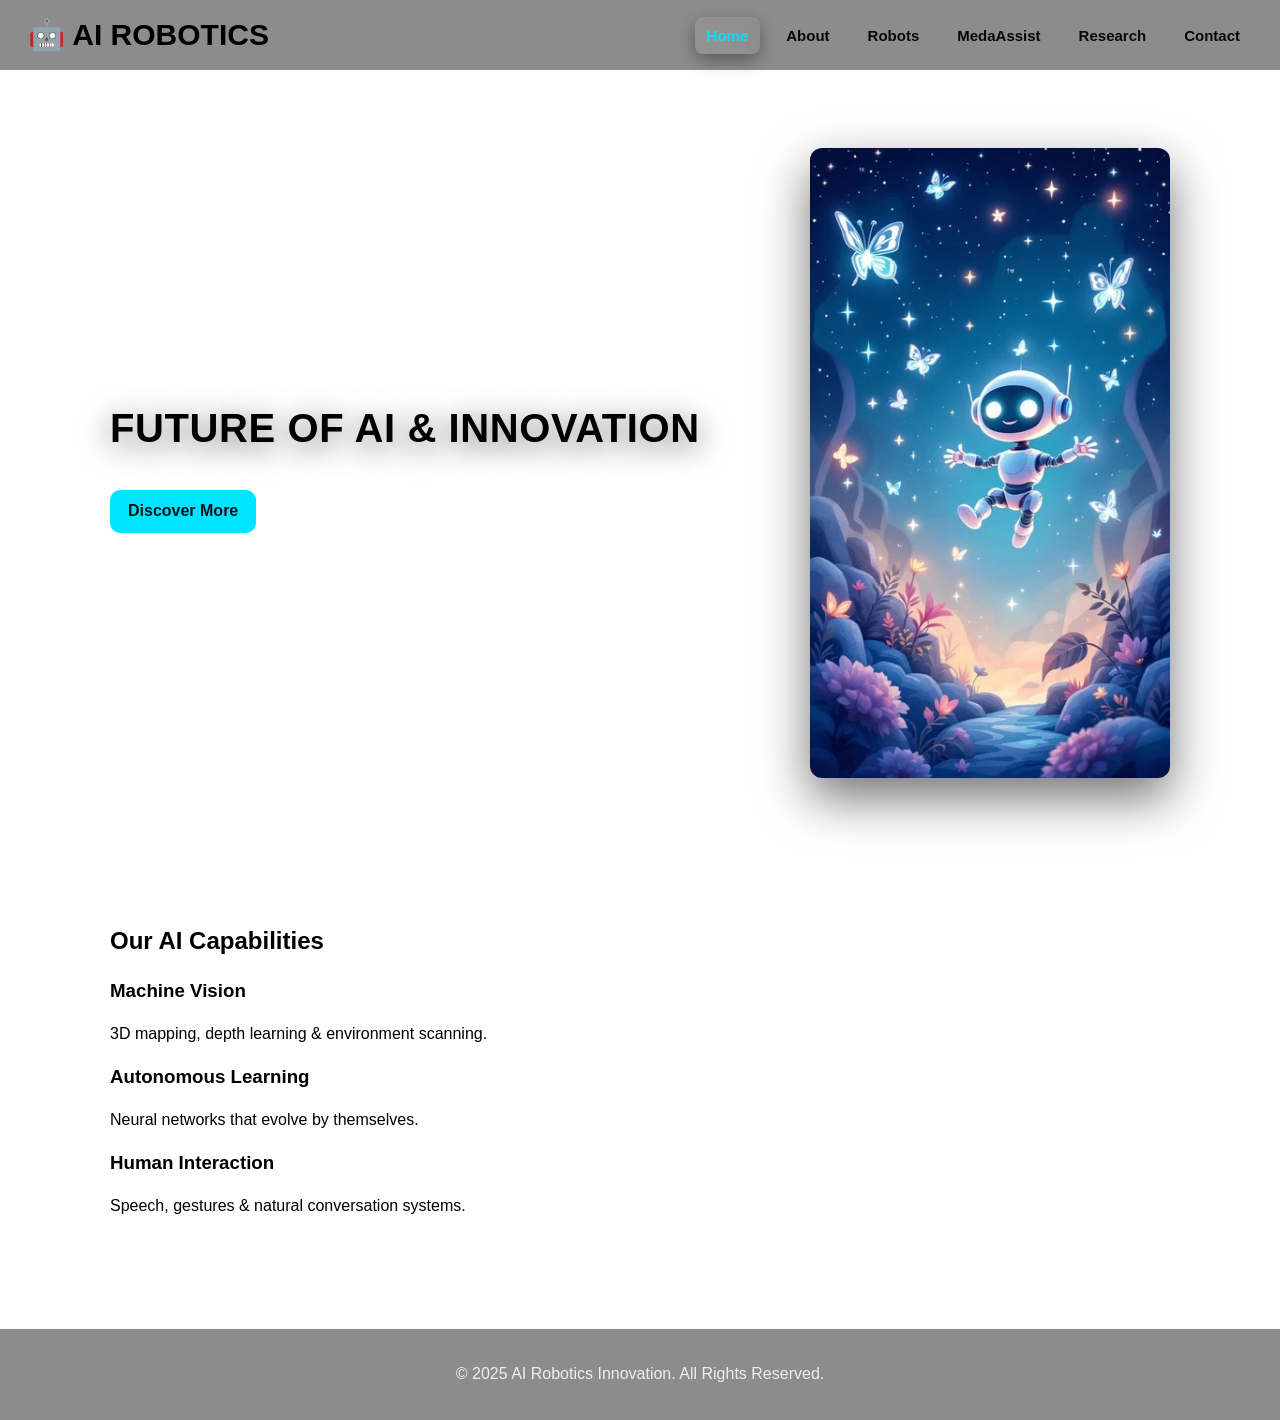
<file: index.html>
<!DOCTYPE html>
<html lang="en">
<head>
    <meta charset="UTF-8" />
    <meta name="viewport" content="width=device-width, initial-scale=1.0" />
    <title>AI & ROBOTICS INNOVATION</title>
    <link rel="stylesheet" href="style.css" />
</head>
<body>

<!-- Header -->
<header>
    <div class="logo">🤖 AI ROBOTICS</div>
    <nav>
        <a href="index.html" class="active">Home</a>
        <a href="about.html">About</a>
        <a href="robots.html">Robots</a>
        <a href="/medaassist.html">MedaAssist</a>
        <a href="research.html">Research</a>
        <a href="contact.html">Contact</a>
    </nav>
</header>

<!-- Hero -->
<section class="hero">
    <div class="hero-text">

        <h1 class="glow">FUTURE OF AI & INNOVATION</h1>
        <br>
        <a href="index.html" 

        class="btn glow-btn">  Discover More  </a>
    </div>

    <div class="robot-illustration floating">
        <img src="AI image2.jpg" />
    </div>
</section>

<!-- Features -->
<section class="features">
    <h2>Our AI Capabilities</h2>

    <div class="feature-grid">

        <div class="feature-card glass hover-up">
            <h3>Machine Vision</h3>
            <p>3D mapping, depth learning & environment scanning.</p>
        </div>

        <div class="feature-card glass hover-up">
            <h3>Autonomous Learning</h3>
            <p>Neural networks that evolve by themselves.</p>
        </div>

        <div class="feature-card glass hover-up">
            <h3>Human Interaction</h3>
            <p>Speech, gestures & natural conversation systems.</p>
        </div>

    </div>
</section>

<footer>
    <p>© 2025 AI Robotics Innovation. All Rights Reserved.</p>
</footer>

</body>
</html>
</file>
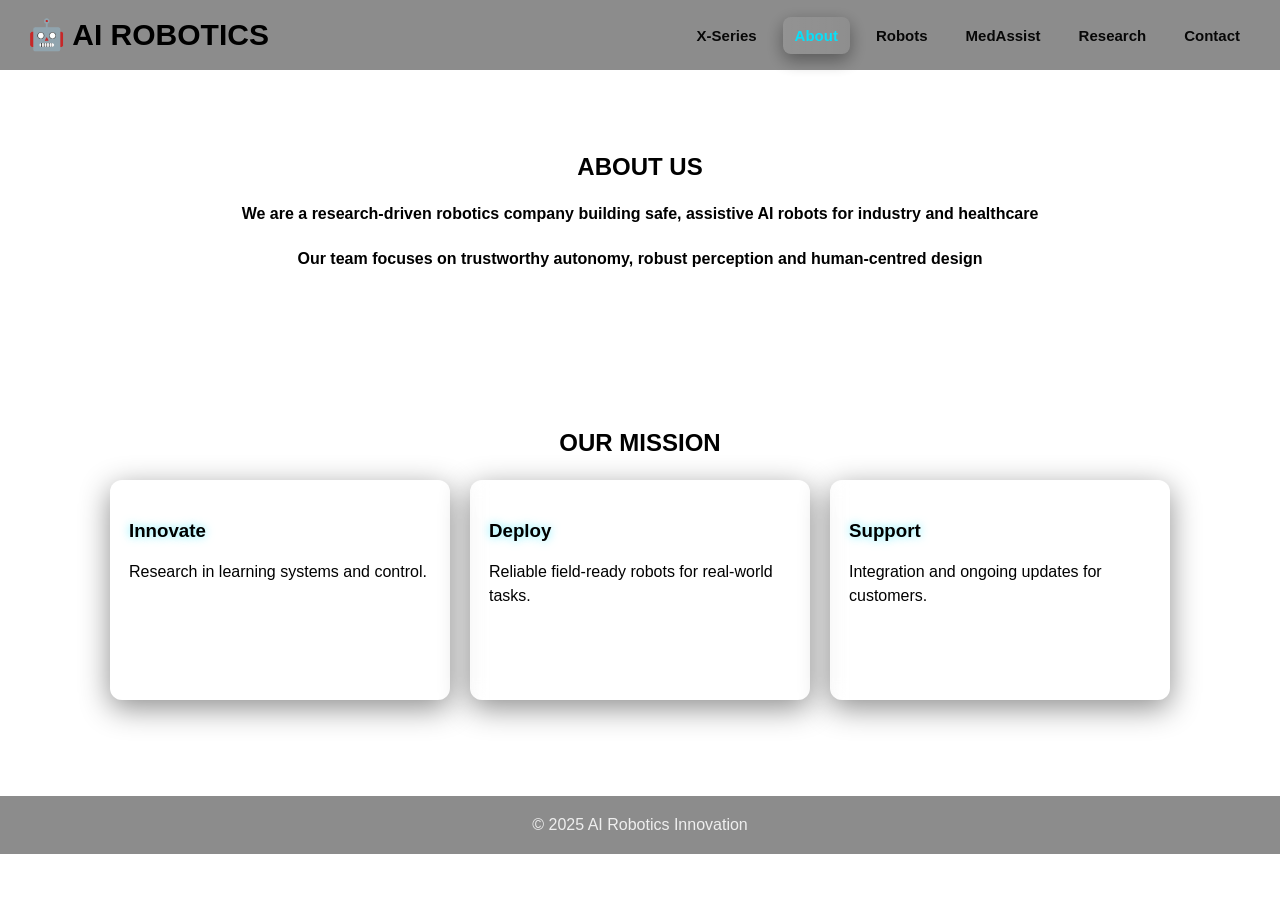
<file: about.html>
<!DOCTYPE html>
<html lang="en">
<head>
  <meta charset="utf-8" />
  <meta name="viewport" content="width=device-width,initial-scale=1" />
  <title>About — AI Robotics</title>
  <link rel="stylesheet" href="style.css" />
</head>
<body>

<header>
  <div class="logo">🤖 AI ROBOTICS</div>
  <nav>
    <a href="x-series.html">X-Series</a>
    <a href="about.html">About</a>
    <a href="robots.html">Robots</a>
    <a href="medassist.html">MedAssist</a>
    <a href="research.html">Research</a>
    <a href="contact.html">Contact</a>
  </nav>
</header>

<section>
  <h1><center>ABOUT US</Center></h1>
  <p style="max-width:900px; margin:10px auto 0;">
    <b><center>We are a research-driven robotics company building safe, assistive AI robots for industry and healthcare</center></b>
    <b><br><center>Our team focuses on trustworthy autonomy, robust perception and human-centred design</br></center></b>
  </p></b>
</section>

<section>
  <h2 style="text-align:center;">OUR MISSION</h2>
  <div class="grid">
    <div class="card"><h3>Innovate</h3><p>Research in learning systems and control.</p></div>
    <div class="card"><h3>Deploy</h3><p>Reliable field-ready robots for real-world tasks.</p></div>
    <div class="card"><h3>Support</h3><p>Integration and ongoing updates for customers.</p></div>
  </div>
</section>

<footer>© 2025 AI Robotics Innovation</footer>

<script>
document.addEventListener("DOMContentLoaded", function(){
  const path = location.pathname.split("/").pop().toLowerCase() || "about.html";
  document.querySelectorAll("nav a").forEach(a=>{
    if((a.getAttribute("href")||"").toLowerCase() === path) a.classList.add("active");
  });
});
</script>

</body>
</html>
</file>
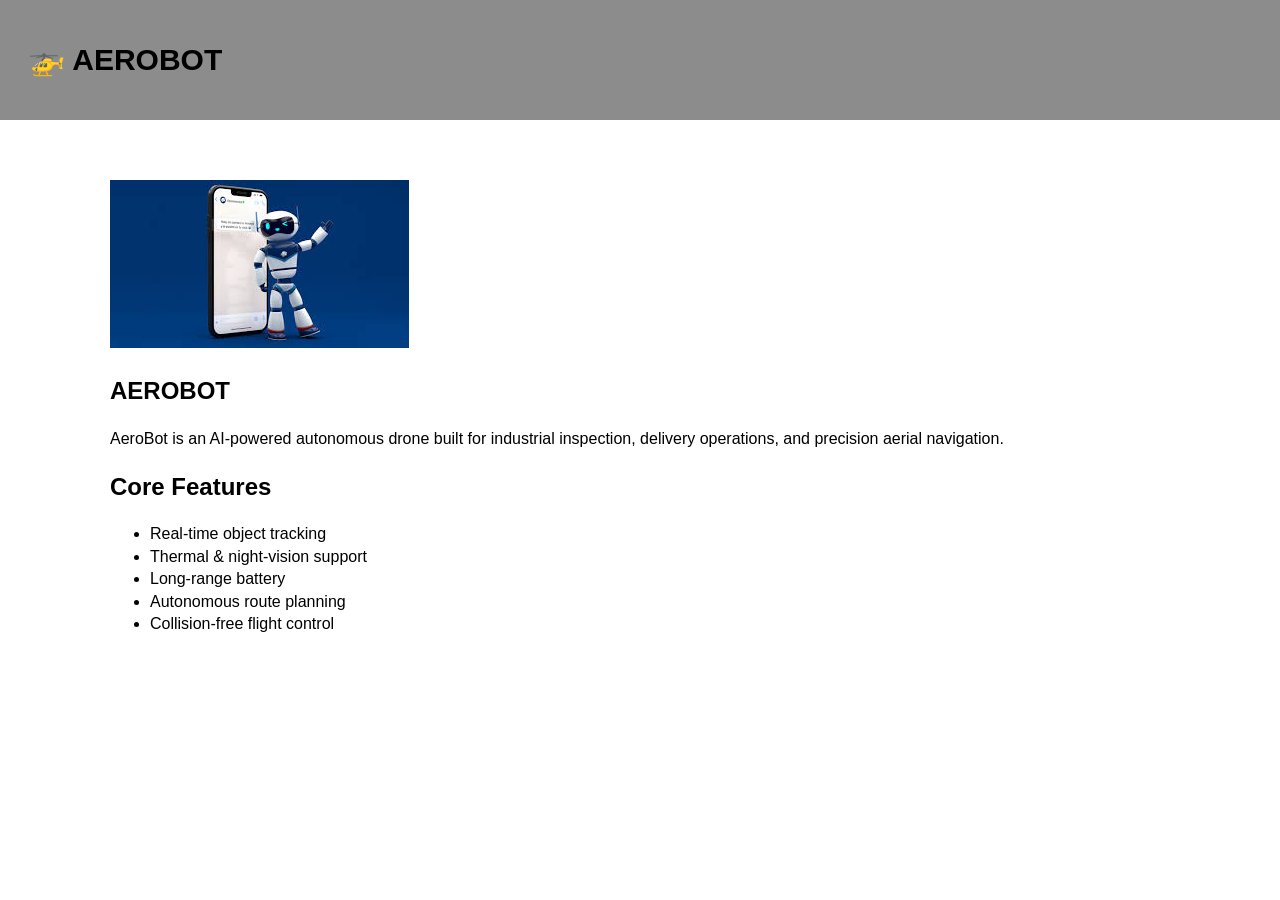
<file: aerobot.html>
<!DOCTYPE html>
<html lang="en">
<head>
    <meta charset="UTF-8">
    <meta name="viewport" content="width=device-width, initial-scale=1.0">
    <title>AeroBot Drone</title>
    <link rel="stylesheet" href="style.css">
</head>

<body class="bg-img">

<header>
    <h2 class="logo">🚁 AEROBOT</h2>
</header>

<section class="robot-detail">
    <div class="detail-box glass">
        <img src="aerobot.jpg" class="detail-img">

        <h1>AEROBOT</h1>
        <p>
            AeroBot is an AI-powered autonomous drone built for industrial  
            inspection, delivery operations, and precision aerial navigation.
        </p>

        <h2>Core Features</h2>
        <ul>
            <li>Real-time object tracking</li>
            <li>Thermal & night-vision support</li>
            <li>Long-range battery</li>
            <li>Autonomous route planning</li>
            <li>Collision-free flight control</li>
        </ul>
    </div>
</section>

</body>
</html>
</file>
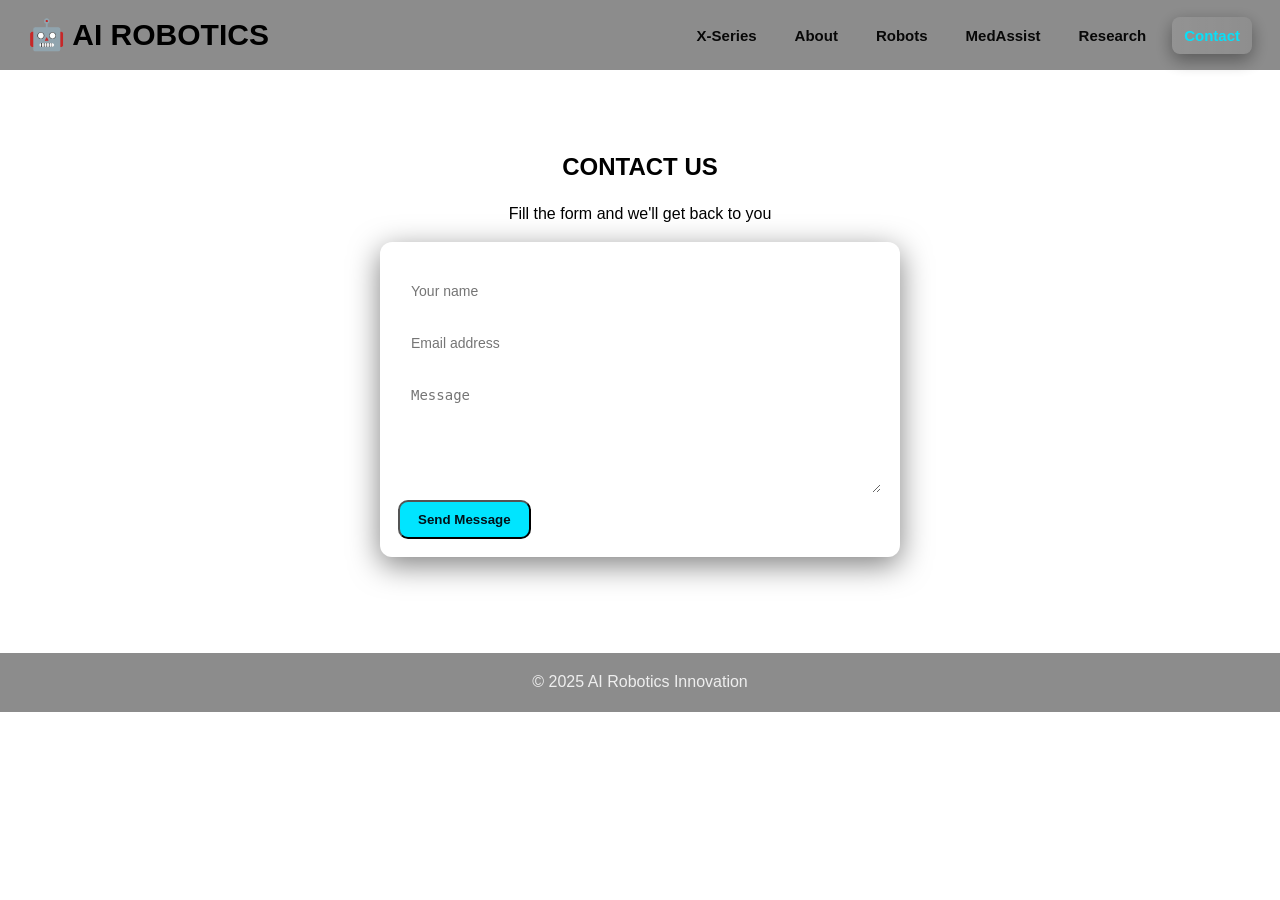
<file: contact.html>
<!DOCTYPE html>
<html lang="en">
<head>
  <meta charset="utf-8" />
  <meta name="viewport" content="width=device-width,initial-scale=1" />
  <title>Contact — AI Robotics</title>
  <link rel="stylesheet" href="style.css" />
</head>
<body>

<header>
  <div class="logo">🤖 AI ROBOTICS</div>
  <nav>
    <a href="x-series.html">X-Series</a>
    <a href="about.html">About</a>
    <a href="robots.html">Robots</a>
    <a href="medassist.html">MedAssist</a>
    <a href="research.html">Research</a>
    <a href="contact.html">Contact</a>
  </nav>
</header>

<section>
  <h1><center>CONTACT US</center></h1>
  <p style="max-width:900px; margin:8px auto 18px;"><center>Fill the form and we'll get back to you</center></p>

  <form id="contact-form">
    <input type="text" name="name" placeholder="Your name" required />
    <input type="email" name="email" placeholder="Email address" required />
    <textarea name="message" placeholder="Message" required></textarea>
    <button class="btn" type="submit">Send Message</button>
  </form>
</section>
<footer>© 2025 AI Robotics Innovation</footer>

<script>
document.addEventListener("DOMContentLoaded", function(){
  // active nav
  const path = location.pathname.split("/").pop().toLowerCase() || "contact.html";
  document.querySelectorAll("nav a").forEach(a=>{
    if((a.getAttribute("href")||"").toLowerCase() === path) a.classList.add("active");
  });

  // form demo handler
  const form = document.getElementById("contact-form");
  if(form){
    form.addEventListener("submit", function(e){
      e.preventDefault();
      alert("Thanks — Message received we will get back to you");
      form.reset();
    });
  }
});
</script>

</body>
</html>
</file>
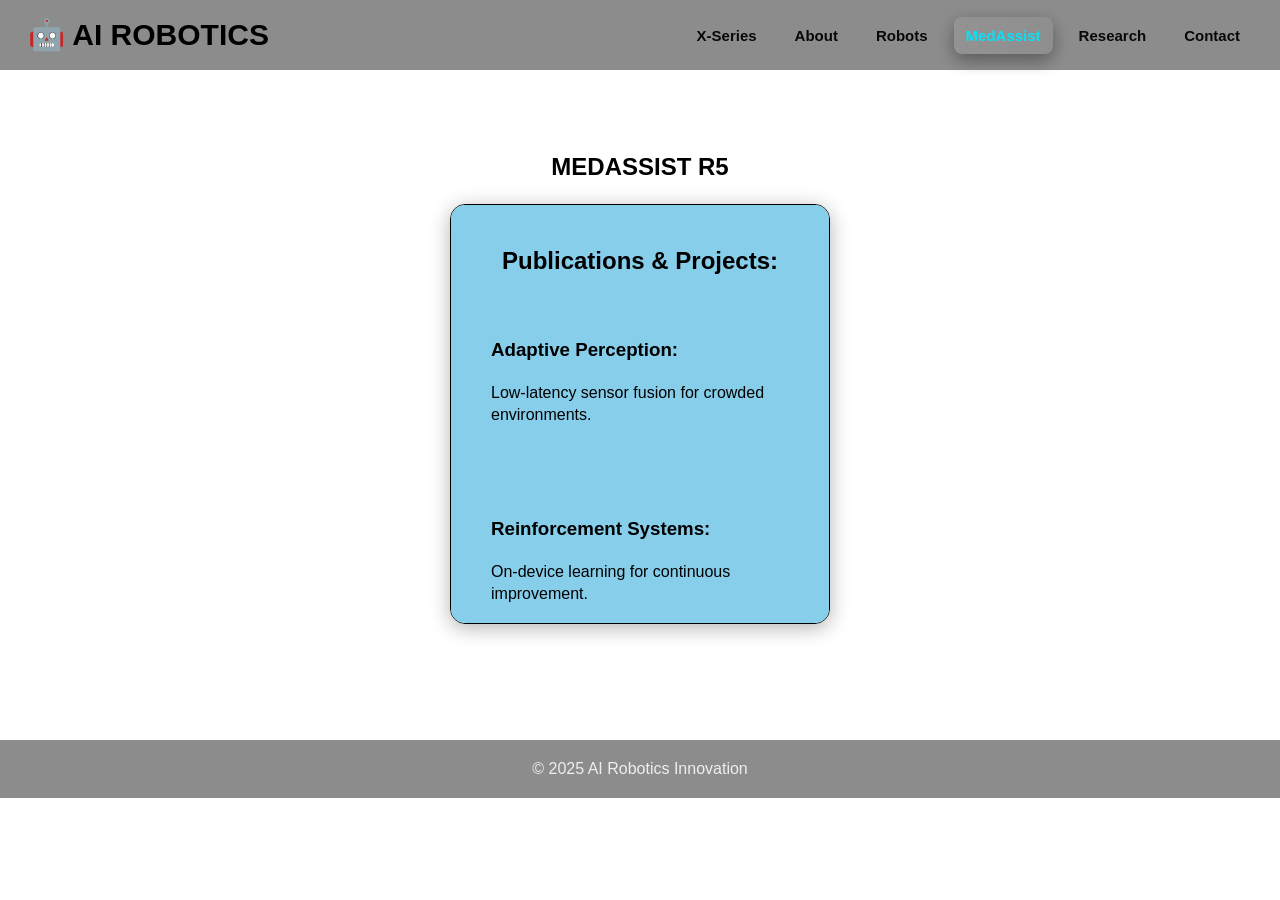
<file: medassist.html>
<!DOCTYPE html>
<html lang="en">
<head>
  <meta charset="utf-8" />
  <meta name="viewport" content="width=device-width,initial-scale=1" />
  <title>MED ASSIST R5 — AI Robotics</title>
  <link rel="stylesheet" href="style.css" />
</head>
<body>

<header>
  <div class="logo">🤖 AI ROBOTICS</div>
  <nav>
    <a href="x-series.html">X-Series</a>
    <a href="about.html">About</a>
    <a href="robots.html">Robots</a>
    <a href="medassist.html">MedAssist</a>
    <a href="research.html">Research</a>
    <a href="contact.html">Contact</a>
  </nav>
</header>

<section>
  <h1><center>MEDASSIST R5</center></h1>

  <div class="scroll-container">

    <h2 class="pub-title">Publications & Projects:</h2>

    <div class="pub-card">
      <h3>Adaptive Perception:</h3>
      <p>Low-latency sensor fusion for crowded environments.</p>
    </div>

    <div class="pub-card">
      <h3>Reinforcement Systems:</h3>
      <p>On-device learning for continuous improvement.</p>
    </div>

    <div class="pub-card">
      <h3>Simulation:</h3>
      <p>High-fidelity sim for robust deployment testing.</p>
    </div>

  </div>
</section>
</div>
</section>
<footer>© 2025 AI Robotics Innovation</footer>

<script>
document.addEventListener("DOMContentLoaded", function(){
  const path = location.pathname.split("/").pop().toLowerCase() || "medassist.html";
  document.querySelectorAll("nav a").forEach(a=>{
    if((a.getAttribute("href")||"").toLowerCase() === path) a.classList.add("active");
  });
});
</script>

</body>
</html>
</file>
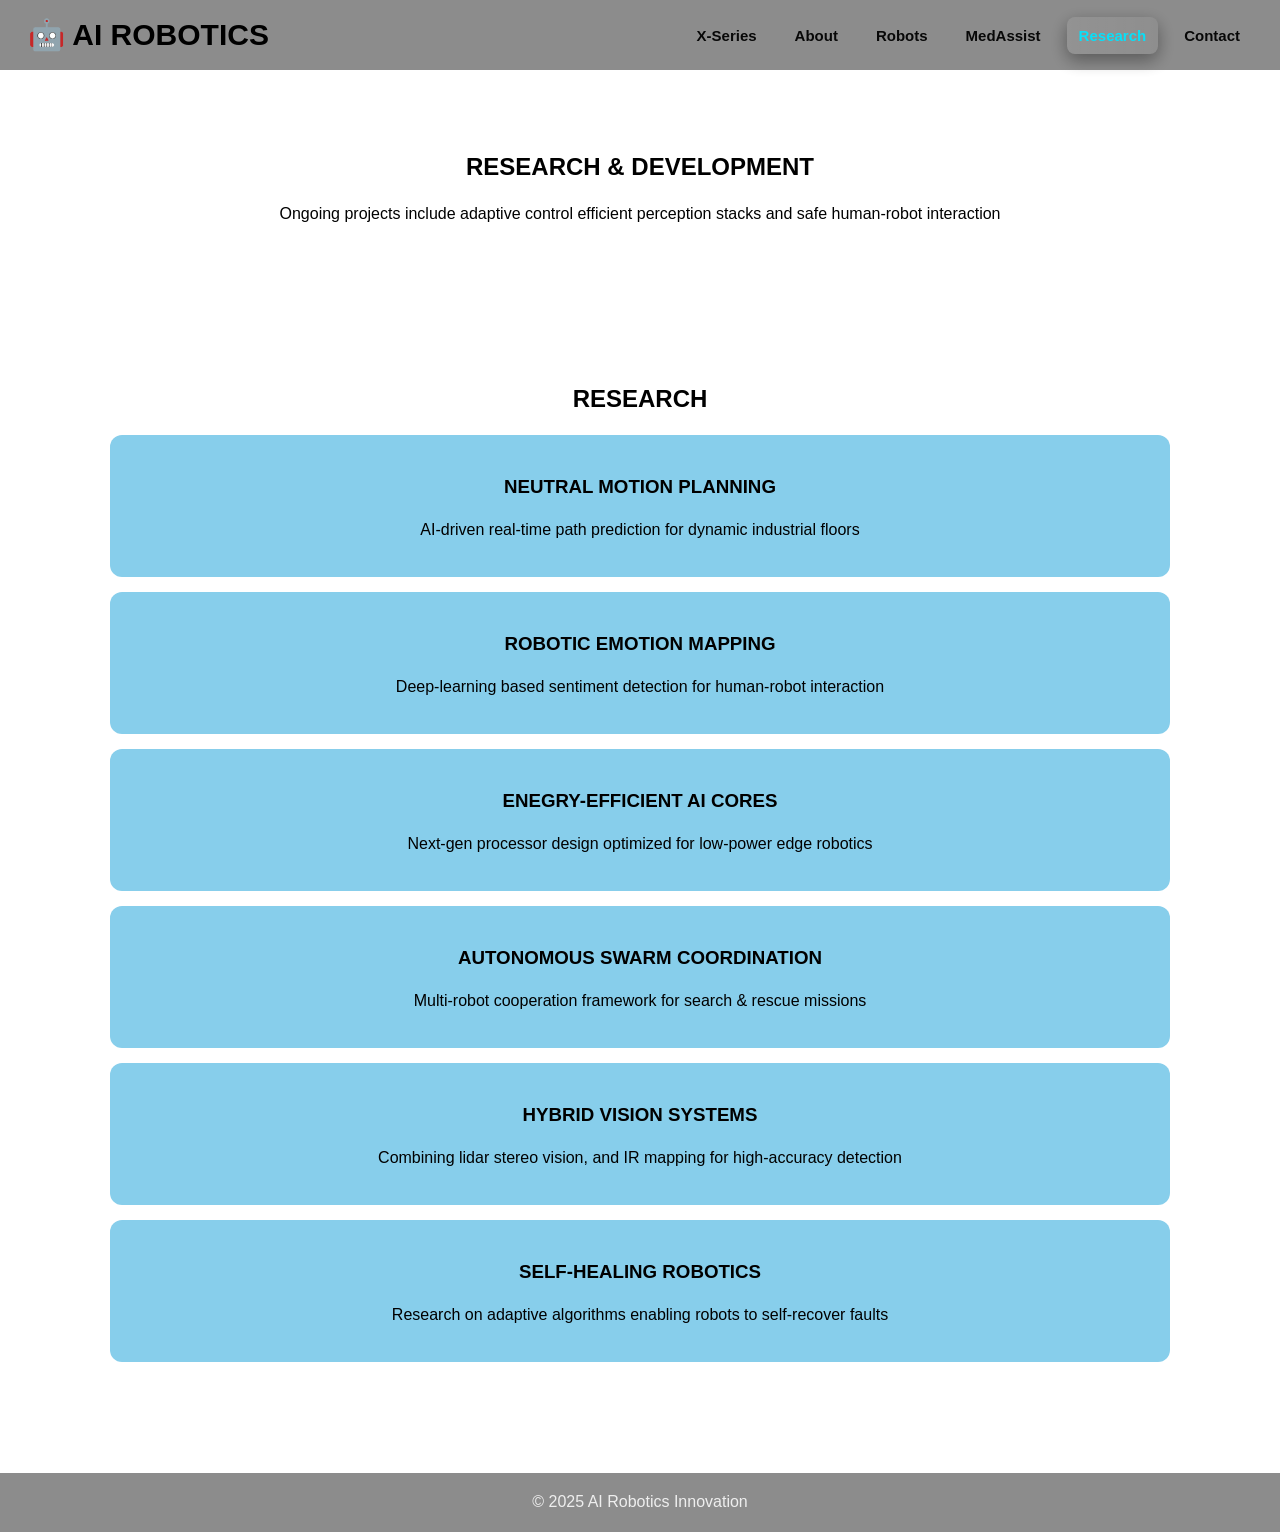
<file: research.html>
<!DOCTYPE html>
<html lang="en">
<head>
  <meta charset="utf-8" />
  <meta name="viewport" content="width=device-width,initial-scale=1" />
  <title>Research — AI Robotics</title>
  <link rel="stylesheet" href="style.css" />
</head>
<body>

<header>
  <div class="logo">🤖 AI ROBOTICS</div>
  <nav>
    <a href="x-series.html">X-Series</a>
    <a href="about.html">About</a>
    <a href="robots.html">Robots</a>
    <a href="medassist.html">MedAssist</a>
    <a href="research.html">Research</a>
    <a href="contact.html">Contact</a>
  </nav>
</header>

<section>
  <h1><center>RESEARCH & DEVELOPMENT</center></h1>
  <p style="max-width:900px; margin:10px auto;">
    <center><b></b>Ongoing projects include adaptive control efficient perception stacks
             and safe human-robot interaction</center>
  </p>
</section>

<div class="wrapper">

  <section class="pub-section">
    <h2 class="pub-title">RESEARCH</h2>

    <div class="pub-grid">
      
      <div class="pub-card">
        <h3><b><center>NEUTRAL MOTION PLANNING</center></b></h3>
        <p><center>AI-driven real-time path prediction for dynamic industrial floors</center></p>
      </div>

      <div class="pub-card">
        <h3><b><center>ROBOTIC EMOTION MAPPING</center></b></h3>
        <p><center>Deep-learning based sentiment detection for human-robot interaction</center></p>
      </div>

      <div class="pub-card">
        <h3><b><center>ENEGRY-EFFICIENT AI CORES</b></center></h3>
        <p><center>Next-gen processor design optimized for low-power edge robotics</center></p>
      </div>

      <div class="pub-card">
        <h3><b><center>AUTONOMOUS SWARM COORDINATION</b></center></h3>
        <p><center>Multi-robot cooperation framework for search & rescue missions</center></p>
      </div>

      <div class="pub-card">
        <h3><b><center>HYBRID VISION SYSTEMS</center></b></h3>
        <p><center>Combining lidar stereo vision, and IR mapping for high-accuracy detection</center></p>
      </div>

      <div class="pub-card">
        <h3><b><center>SELF-HEALING ROBOTICS</b></center></h3>
        <p><center>Research on adaptive algorithms enabling robots to self-recover faults</center></p>
      </div>

    </div>
  </section>

</div>


<footer>© 2025 AI Robotics Innovation</footer>

<script>
document.addEventListener("DOMContentLoaded", function(){
  const path = location.pathname.split("/").pop().toLowerCase() || "research.html";
  document.querySelectorAll("nav a").forEach(a=>{
    if((a.getAttribute("href")||"").toLowerCase() === path) a.classList.add("active");
  });
});
</script>

</body>
</html>
</file>
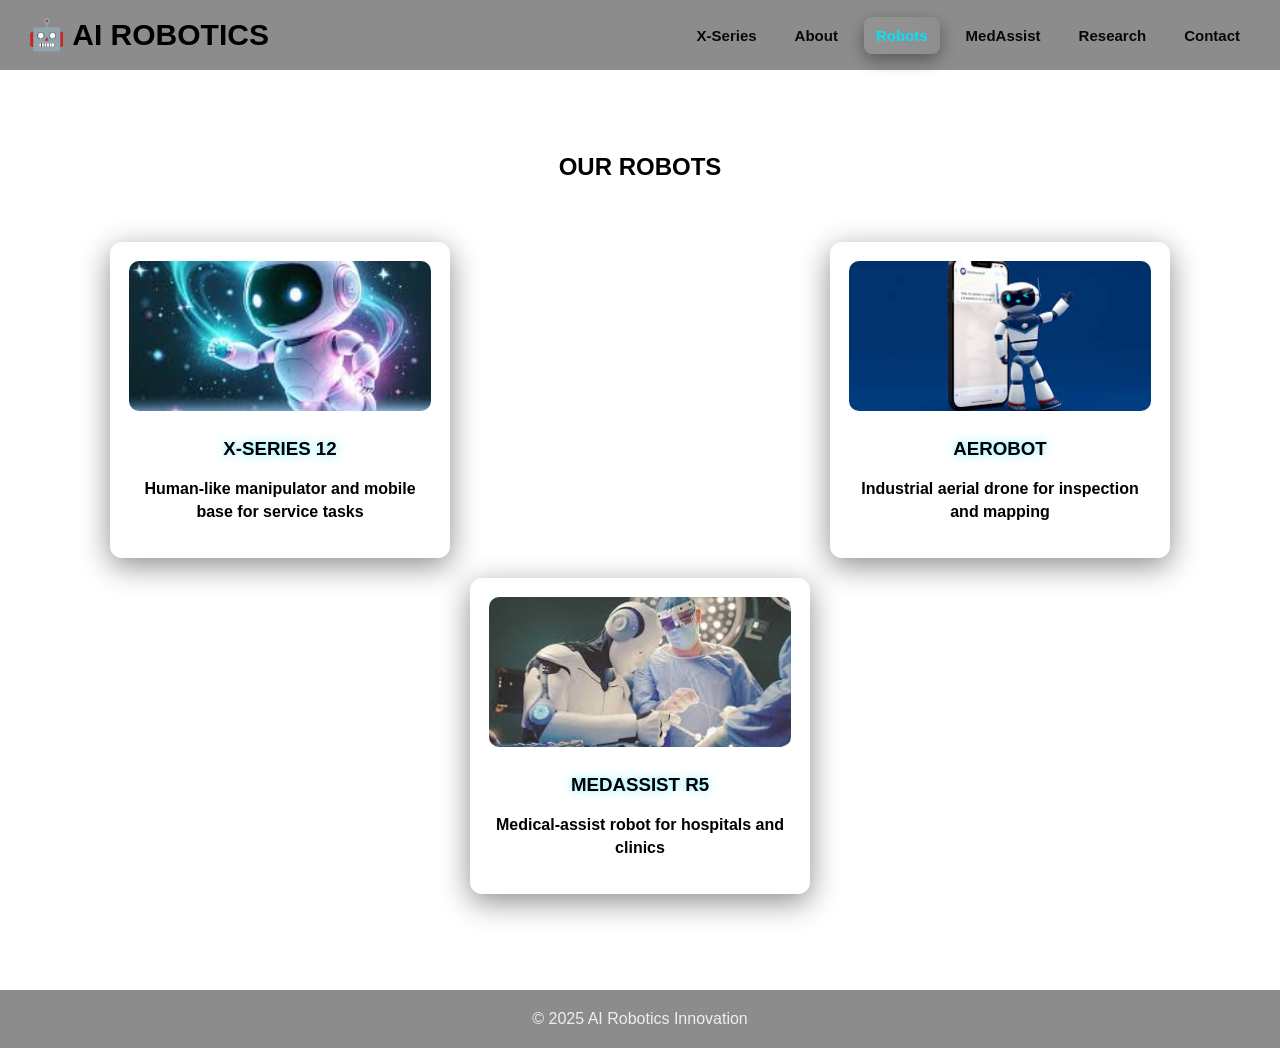
<file: robots.html>
<!DOCTYPE html>
<html lang="en">
<head>
  <meta charset="utf-8" />
  <meta name="viewport" content="width=device-width,initial-scale=1" />
  <title>Robots — AI Robotics</title>
  <link rel="stylesheet" href="style.css" />
</head>
<body>

<header>
  <div class="logo">🤖 AI ROBOTICS</div>
  <nav>
    <a href="x-series.html">X-Series</a>
    <a href="about.html">About</a>
    <a href="robots.html">Robots</a>
    <a href="medassist.html">MedAssist</a>
    <a href="research.html">Research</a>
    <a href="contact.html">Contact</a>
  </nav>
</header>

<section>
  <h1><center>OUR ROBOTS</center></h1>
  <br>
  <div class="grid">
    <div class="card">
      <img src="AI image.jpg" alt="X-Series">
      <h3><center>X-SERIES 12</center></h3>
      <p><center><b>Human-like manipulator and mobile base for service tasks</b></center></p>
    </div>
    <br>

    <div class="card">
      <img src="aerobot.jpg" alt="Aerobot">
      <h3><center>AEROBOT</center></h3>
      <p><center><b>Industrial aerial drone for inspection and mapping</b></center></p>
    </div>
    <br>

    <div class="card">
      <img src="Robosurgery.jpg" alt="MedAssist R5">
      <h3><center>MEDASSIST R5</center></h3>
      <p><center><b>Medical-assist robot for hospitals and clinics</b></center></p>
    </div>
    <br>
  </div>
</section>

<footer>© 2025 AI Robotics Innovation</footer>

<script>
document.addEventListener("DOMContentLoaded", function(){
  const path = location.pathname.split("/").pop().toLowerCase() || "robots.html";
  document.querySelectorAll("nav a").forEach(a=>{
    if((a.getAttribute("href")||"").toLowerCase() === path) a.classList.add("active");
  });
});
</script>

</body>
</html>
</file>
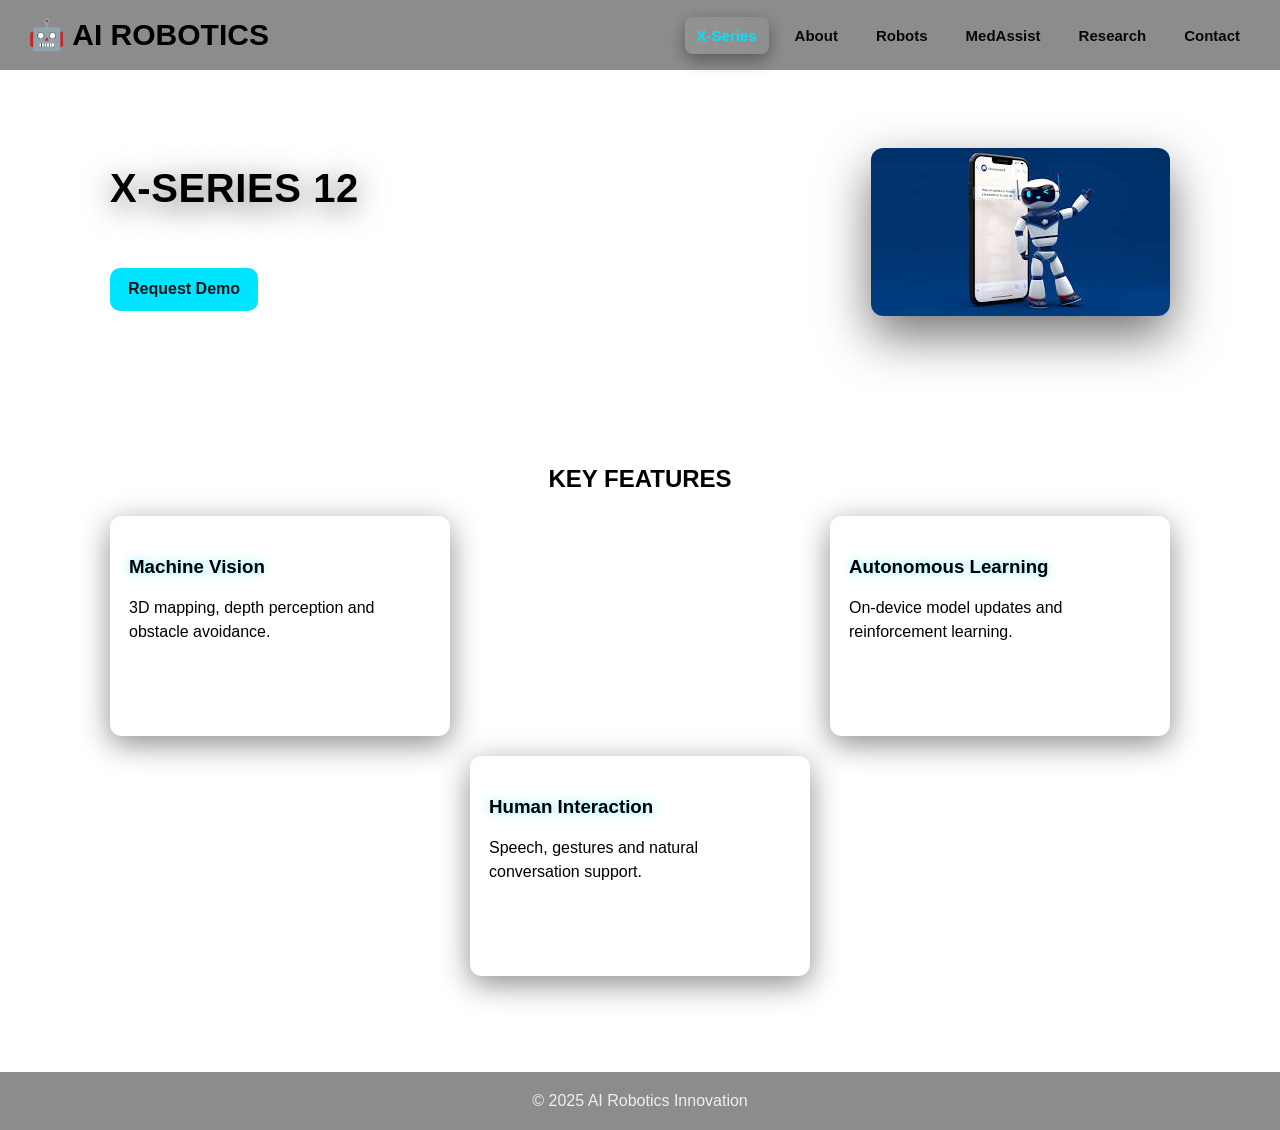
<file: x-series.html>
<!DOCTYPE html>
<html lang="en">
<head>
  <meta charset="utf-8" />
  <meta name="viewport" content="width=device-width,initial-scale=1" />
  <title>X-Series 12 — AI Robotics</title>
  <link rel="stylesheet" href="style.css" />
</head>
<body>

<header>
  <div class="logo">🤖 AI ROBOTICS</div>
  <nav>
    <a href="x-series.html">X-Series</a>
    <a href="about.html">About</a>
    <a href="robots.html">Robots</a>
    <a href="medassist.html">MedAssist</a>
    <a href="research.html">Research</a>
    <a href="contact.html">Contact</a>
  </nav>
</header>

<section class="hero">
  <div class="hero-text">
    <h1>X-SERIES 12</h1>
    <p><b>Human-like capabilities, precise manipulation and adaptive learning</b></p>
    <a class="btn" href="contact.html">Request Demo</a>
  </div>

  <div class="robot-illustration">
    <img src="aerobot.jpg" alt="X-Series robot image" />
  </div>
</section>

<section>
  <h2 style="text-align:center;">KEY FEATURES</h2>
  <div class="grid">
    <div class="card">
      <h3>Machine Vision</h3>
      <p>3D mapping, depth perception and obstacle avoidance.</p>
    </div>
    <br>
    <div class="card">
      <h3>Autonomous Learning</h3>
      <p>On-device model updates and reinforcement learning.</p>
    </div>
    <br>
    <div class="card">
      <h3>Human Interaction</h3>
      <p>Speech, gestures and natural conversation support.</p>
    </div>
  </div>
</section>

<footer>© 2025 AI Robotics Innovation</footer>

<!-- main.js inline -->
<script>
document.addEventListener("DOMContentLoaded", function(){
  const path = location.pathname.split("/").pop().toLowerCase() || "x-series.html";
  document.querySelectorAll("nav a").forEach(a=>{
    if((a.getAttribute("href")||"").toLowerCase() === path) a.classList.add("active");
  });
});
</script>

</body>
</html>
</file>
<file: style.css>
/* style.css - single stylesheet for all pages */

/* Global & background */
:root {
  --glass-bg: rgba(255,255,255,0.08);
  --accent: #00e5ff;
  --text: black;
}
* { box-sizing: border-box; }
html,body { height:100%; }
body {
  margin: 0;
  font-family: Inter, Arial, Helvetica, sans-serif;
  color: var(--text);
  background-image: url("https://media.istockphoto.com/id/2190129848/photo/artificial-intelligence-machine-learning-large-language-model-technology.jpg?s=612x612&w=0&k=20&c=lQY71ol5JJ9XlPn15svmKViorXY_2dhvGB1-pVIDhJ8=");
  background-size: cover;
  background-position: center;
  background-repeat: no-repeat;
  background-attachment: fixed;
  -webkit-font-smoothing:antialiased;
  -moz-osx-font-smoothing:grayscale;
  line-height:1.4;
}

/* Header / Nav */
header {
  position: sticky;
  top: 0;
  z-index: 40;
  display:flex;
  align-items:center;
  justify-content:space-between;
  padding:14px 28px;
  background: rgba(0,0,0,0.45);
  backdrop-filter: blur(6px);
}
.logo { font-weight:700; font-size:30px; display:flex; gap:8px; align-items:center; }
nav { display:flex; gap:14px; align-items:center; }
nav a {
  color:var(--text);
  text-decoration:none;
  padding:8px 12px;
  border-radius:8px;
  font-weight:600;
  font-size:15px;
  opacity:0.95;
}
nav a:hover { background: rgba(255,255,255,0.06); color:var(--accent); }
nav a.active { background: linear-gradient(90deg, rgba(255,255,255,0.06), rgba(255,255,255,0.02)); color:var(--accent); box-shadow:0 6px 18px rgba(0,0,0,0.4); }

/* Sections */
section { padding:60px 20px; max-width:1100px; margin: 0 auto; }

/* Hero */
.hero {
  display:flex;
  gap:40px;
  align-items:center;
  justify-content:space-between;
  flex-wrap:wrap;
  margin-top:18px;
}
.hero-text { flex:1 1 420px; min-width:280px; }
.hero h1 { font-size:40px; margin:0 0 12px 0; letter-spacing:0.6px; text-shadow: 0 6px 30px rgba(0,0,0,0.6); }
.hero p { margin:0 0 18px 0; color:rgba(255,255,255,0.9); }

/* Buttons */
.btn {
  display:inline-block;
  padding:10px 18px;
  border-radius:10px;
  background:var(--accent);
  color:#00121a;
  text-decoration:none;
  font-weight:700;
  transition: transform .15s ease, box-shadow .15s;
}
.btn:hover { transform: translateY(-3px); box-shadow: 0 10px 30px rgba(0,0,0,0.4); }

/* Floating image */
.robot-illustration img { max-width:360px; width:100%; border-radius:12px; box-shadow: 0 20px 50px rgba(0,0,0,0.55); }

/* Cards and grid */
.grid { display:grid; gap:20px; grid-template-columns: repeat(auto-fit, minmax(260px,1fr)); margin-top:16px; }
.card {
  background: var(--glass-bg);
  border-radius:12px;
  padding:18px;
  box-shadow: 0 8px 30px rgba(0,0,0,0.5);
  backdrop-filter: blur(8px);
  min-height:220px;
}
.card img { width:100%; border-radius:10px; object-fit:cover; height:150px; }

/* Card Base Style */
.card {
  background: var(--glass-bg);
  border-radius: 12px;
  padding: 18px;
  box-shadow: 0 8px 30px rgba(0,0,0,0.45);
  backdrop-filter: blur(8px);
  min-height: 220px;
  border: 1px solid rgba(255,255,255,0.12);

  /* Hover animation */
  transition: 
      transform 0.35s ease,
      box-shadow 0.35s ease,
      border-color 0.35s ease,
      background 0.35s ease;
}

/* Hover Effect */
.card:hover {
  transform: translateY(-10px) scale(1.04);
  border-color: var(--accent);
  background: rgba(255,255,255,0.12);

  box-shadow:
    0 12px 40px rgba(0, 229, 255, 0.55),
    0 0 20px rgba(0, 229, 255, 0.75);
}

/* Card heading and paragraph styling */
.card h3 {
  color:black;
  margin-bottom: 10px;
  text-shadow: 0 0 10px rgba(0,229,255,0.6);
}

.card p {
  color: black;
  line-height: 1.5;
}

.scroll-container {
  width: 380px;
  max-height: 420px;
  padding: 20px;
  overflow-y: auto;
  margin: 20px auto;
  border-radius: 15px;

  background: skyblue;
  backdrop-filter: blur(12px);
  border: 1px solid black;

  box-shadow: 0 4px 20px rgba(0,0,0,0.3);
}

/* Scrollbar style */
.scroll-container::-webkit-scrollbar {
  width: 8px;
}

.scroll-container::-webkit-scrollbar-thumb {
  background: rgba(255,255,255,0.4);
  border-radius: 10px;
}

/* Cards inside scroll */
.pub-card {
  background:skyblue;
  padding: 20px;
  border-radius: 12px;
  margin-bottom: 15px;
  color:black;
  transition: 0.3s ease;
}

/* Hover Effect */
.pub-card:hover {
  transform: scale(1.03);
  background: palevioletred;
  box-shadow: 0 6px 15px rgba(255,255,255,0.2);
}

.pub-title {
  color: black;
  text-align: center;
}


/* Contact form */
form {
  max-width:520px;
  margin: 14px auto 0;
  background: var(--glass-bg);
  padding:18px;
  border-radius:12px;
  box-shadow: 0 8px 30px rgba(0,0,0,0.5);
}
input[type="text"], input[type="email"], textarea {
  width:100%;
  padding:12px;
  margin-top:10px;
  border-radius:8px;
  border:1px solid rgba(255,255,255,0.08);
  background: rgba(255,255,255,0.02);
  color:var(--text);
  outline:none;
  font-size:14px;
}
textarea { min-height:120px; resize:vertical; }

/* Footer */
footer {
  margin-top:36px;
  padding:18px;
  text-align:center;
  background: rgba(0,0,0,0.45);
  backdrop-filter: blur(6px);
  color: rgba(255,255,255,0.85);
}

/* Responsive tweaks */
@media (max-width:760px){
  .hero h1{ font-size:28px; }
  header{ padding:12px 14px; }
  .robot-illustration img { max-width:260px; }
}
</file>
